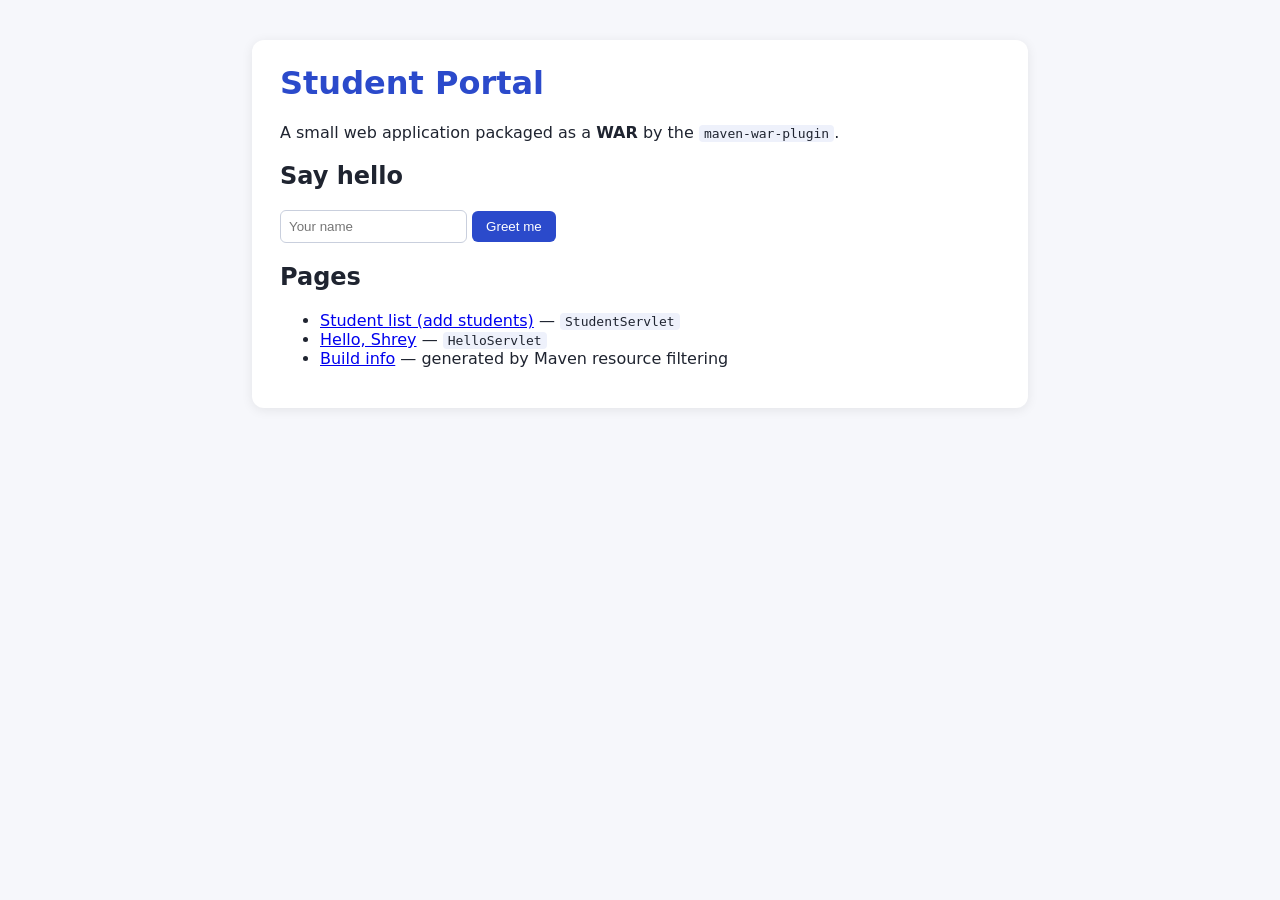
<file: JavaAssign5/05_Practical_Exercises/Exercise4_WarWebApplication/src/main/webapp/index.html>
<!DOCTYPE html>
<html lang="en">
<head>
    <meta charset="UTF-8">
    <meta name="viewport" content="width=device-width, initial-scale=1">
    <title>Student Portal</title>
    <link rel="stylesheet" href="css/style.css">
</head>
<body>
<main>
    <h1>Student Portal</h1>
    <p>A small web application packaged as a <strong>WAR</strong> by the <code>maven-war-plugin</code>.</p>

    <h2>Say hello</h2>
    <form action="hello" method="get">
        <input name="name" placeholder="Your name">
        <button type="submit">Greet me</button>
    </form>

    <h2>Pages</h2>
    <ul>
        <li><a href="students">Student list (add students)</a> &mdash; <code>StudentServlet</code></li>
        <li><a href="hello?name=Shrey">Hello, Shrey</a> &mdash; <code>HelloServlet</code></li>
        <li><a href="build-info.txt">Build info</a> &mdash; generated by Maven resource filtering</li>
    </ul>
</main>
</body>
</html>
</file>
<file: JavaAssign5/05_Practical_Exercises/Exercise4_WarWebApplication/src/main/webapp/css/style.css>
/* Student Portal - simple styling */
body {
    margin: 0;
    font-family: system-ui, -apple-system, "Segoe UI", Roboto, sans-serif;
    background: #f6f7fb;
    color: #1f2430;
}
main {
    max-width: 720px;
    margin: 40px auto;
    padding: 24px 28px;
    background: #ffffff;
    border-radius: 12px;
    box-shadow: 0 2px 12px rgba(0, 0, 0, 0.08);
}
h1 { margin-top: 0; color: #2b4acb; }
table { border-collapse: collapse; width: 100%; margin: 12px 0; }
th, td { text-align: left; padding: 8px 10px; border-bottom: 1px solid #e3e6ee; }
th { background: #eef1fb; }
input { padding: 8px; border: 1px solid #c9cfdd; border-radius: 6px; }
button { padding: 8px 14px; border: 0; border-radius: 6px; background: #2b4acb; color: #fff; cursor: pointer; }
button:hover { background: #1f38a0; }
.error { color: #b3261e; font-weight: 600; }
code { background: #eef1fb; padding: 1px 5px; border-radius: 4px; }
</file>
